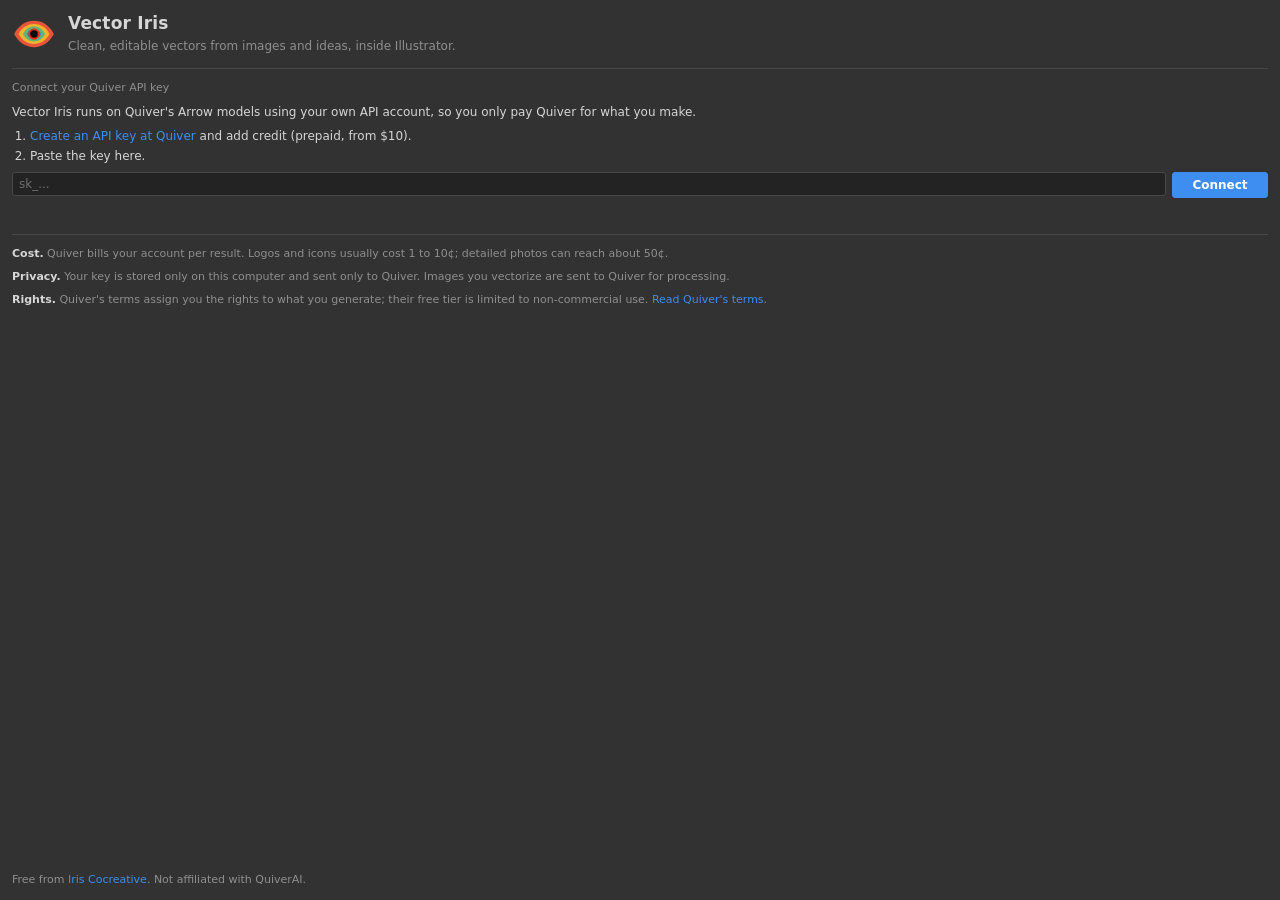
<file: index.html>
<!doctype html>
<html lang="en">
<head>
  <meta charset="utf-8">
  <title>Vector Iris</title>
  <link rel="stylesheet" href="css/panel.css">
</head>
<body>
  <!-- The mark: an eye of spectrum bands, after the image that started this. -->
  <svg width="0" height="0" style="position:absolute" aria-hidden="true">
    <symbol id="mark" viewBox="0 0 40 40">
      <path d="M2 20 C 10 4, 30 4, 38 20 C 30 36, 10 36, 2 20 Z" fill="#e8553a"/>
      <path d="M6 20 C 12 8, 28 8, 34 20 C 28 32, 12 32, 6 20 Z" fill="#f0b429"/>
      <path d="M10 20 C 14 11, 26 11, 30 20 C 26 29, 14 29, 10 20 Z" fill="#5fb37f"/>
      <path d="M13.5 20 C 16 14, 24 14, 26.5 20 C 24 26, 16 26, 13.5 20 Z" fill="#2f86c1"/>
      <circle cx="20" cy="20" r="5.2" fill="#e8301c"/>
      <circle cx="20" cy="20" r="3.4" fill="#0b0b0b"/>
    </symbol>
  </svg>

  <!-- First run: bring your own key -->
  <main class="panel welcome" id="welcome" hidden>
    <header class="brand big">
      <svg class="mark"><use href="#mark"/></svg>
      <div>
        <h1>Vector Iris</h1>
        <p class="tagline">Clean, editable vectors from images and ideas, inside Illustrator.</p>
      </div>
    </header>

    <section class="group">
      <div class="heading">Connect your Quiver API key</div>
      <p class="body">Vector Iris runs on Quiver's Arrow models using your own API account, so you only pay Quiver for what you make.</p>
      <ol class="steps">
        <li><a href="#" data-url="https://platform.quiver.ai/">Create an API key at Quiver</a> and add credit (prepaid, from $10).</li>
        <li>Paste the key here.</li>
      </ol>
      <div class="key-row">
        <input id="welcome-key" type="password" placeholder="sk_..." autocomplete="off" spellcheck="false">
        <button type="button" id="welcome-connect" class="primary">Connect</button>
      </div>
      <p id="welcome-status" class="status" aria-live="polite"></p>
    </section>

    <section class="group fine">
      <p><strong>Cost.</strong> Quiver bills your account per result. Logos and icons usually cost 1 to 10¢; detailed photos can reach about 50¢.</p>
      <p><strong>Privacy.</strong> Your key is stored only on this computer and sent only to Quiver. Images you vectorize are sent to Quiver for processing.</p>
      <p><strong>Rights.</strong> Quiver's terms assign you the rights to what you generate; their free tier is limited to non-commercial use. <a href="#" data-url="https://quiver.ai/legal/terms/">Read Quiver's terms</a>.</p>
    </section>

    <footer class="credit">Free from <a href="#" data-url="https://www.iriscocreative.com/">Iris Cocreative</a>. Not affiliated with QuiverAI.</footer>
  </main>

  <!-- Main panel -->
  <main class="panel" id="main" hidden>
    <header class="brand">
      <svg class="mark"><use href="#mark"/></svg>
      <h1>Vector Iris</h1>
      <span class="powered">Quiver Arrow</span>
    </header>

    <section class="group first">
      <div class="seg three" role="radiogroup" id="mode">
        <button type="button" data-v="trace" role="radio">Trace</button>
        <button type="button" data-v="redraw" role="radio">Redraw</button>
        <button type="button" data-v="generate" role="radio">Generate</button>
      </div>
      <p class="hint" id="mode-hint"></p>
    </section>

    <section class="source" id="source">
      <div class="source-mark" aria-hidden="true">
        <svg class="ic ic-image" viewBox="0 0 20 20"><rect x="2.5" y="4" width="15" height="12" rx="1.5"/><circle cx="7" cy="8.5" r="1.4"/><path d="M3 14.5l4.2-4 3 2.8 2.6-2.3 4.2 3.8"/></svg>
        <svg class="ic ic-art" viewBox="0 0 20 20"><path d="M10 2.5l4.5 6.5-4.5 8.5L5.5 9z"/><circle cx="10" cy="9.6" r="1.3"/><path d="M10 11v6.5"/></svg>
        <svg class="ic ic-new" viewBox="0 0 20 20"><path d="M10 4v12M4 10h12"/></svg>
        <svg class="ic ic-empty" viewBox="0 0 20 20"><path d="M3 7V3h4M13 3h4v4M17 13v4h-4M7 17H3v-4"/></svg>
      </div>
      <div class="source-text">
        <div class="source-name" id="source-name">Nothing selected</div>
        <div class="source-hint" id="source-hint">Select an image on the artboard.</div>
      </div>
    </section>

    <section class="group" id="prompt-fields">
      <label class="field-label" for="prompt">Prompt</label>
      <textarea id="prompt" rows="3"></textarea>
      <label class="field-label" for="instructions">Style <span>(optional)</span></label>
      <textarea id="instructions" rows="2" placeholder="Flat colors, no gradients, bold shapes."></textarea>
      <div class="gen-only">
        <div class="row">
          <label for="format">Format</label>
          <select id="format">
            <option value="1:1">Square</option>
            <option value="4:3">Landscape 4:3</option>
            <option value="16:9">Wide 16:9</option>
            <option value="3:4">Portrait 3:4</option>
            <option value="9:16">Tall 9:16</option>
          </select>
        </div>
        <label class="check"><input id="use-ref" type="checkbox"><span></span>Use the selection as a style reference</label>
      </div>
    </section>

    <section class="group">
      <div class="heading">Effort</div>
      <div class="seg four" role="radiogroup" id="effort">
        <button type="button" data-v="low" role="radio">Low</button>
        <button type="button" data-v="medium" role="radio">Medium</button>
        <button type="button" data-v="high" role="radio">High</button>
        <button type="button" data-v="xhigh" role="radio">Max</button>
      </div>
      <p class="hint">How long Arrow reasons before drawing. Higher costs more and adds shapes, which isn't always better. Start on Low.</p>
      <div class="row">
        <label for="model">Model</label>
        <select id="model">
          <option value="arrow-2-telos">Arrow 2 Telos (best)</option>
          <option value="arrow-2">Arrow 2 (fastest, cheapest)</option>
        </select>
      </div>
      <div class="row" id="size-row">
        <label for="size">Export</label>
        <select id="size">
          <option value="1024">1024 px</option>
          <option value="2048">2048 px</option>
          <option value="4096">4096 px</option>
        </select>
      </div>
    </section>

    <details class="group settings" id="settings">
      <summary>Settings</summary>
      <label class="field-label" for="key">Quiver API key <span id="key-state"></span></label>
      <div class="key-row">
        <input id="key" type="password" placeholder="Paste a new key" autocomplete="off" spellcheck="false">
        <button type="button" id="key-save" class="ghost">Save</button>
      </div>
      <label class="field-label" for="outdir">Save SVGs to</label>
      <div class="key-row">
        <input id="outdir" type="text" spellcheck="false">
        <button type="button" id="outdir-open" class="ghost" title="Open this folder">Open</button>
      </div>
      <div class="row">
        <label for="gap">Gap</label>
        <span class="num-wrap"><input id="gap" class="num" type="number" min="0" step="1"><i>pt</i></span>
        <span></span>
      </div>
      <p class="about">
        <span id="version"></span> ·
        <a href="#" data-url="https://quiver.ai/legal/terms/">Quiver terms</a> ·
        <a href="#" id="forget-key">Forget key</a><br>
        Free from <a href="#" data-url="https://www.iriscocreative.com/">Iris Cocreative</a>. Not affiliated with QuiverAI.
      </p>
    </details>

    <footer class="foot">
      <div class="progress" id="progress" hidden>
        <div class="bar"><span></span></div>
        <div class="progress-text"><span id="progress-label">Working</span><span id="elapsed">0s</span></div>
      </div>
      <p id="status" class="status" aria-live="polite"></p>
      <div class="actions">
        <button type="button" id="cancel" class="ghost" hidden>Cancel</button>
        <button type="button" id="go" class="primary">Vectorize</button>
      </div>
      <ol class="history" id="history"></ol>
    </footer>
  </main>
  <script src="js/quiver.js"></script>
  <script src="js/panel.js"></script>
</body>
</html>
</file>
<file: css/panel.css>
/* Tokens: dark by default; panel.js sets --bg from Illustrator and flips to light. */
:root {
  --bg: #323232;
  --field: #232323;
  --line: #474747;
  --text: #d6d6d6;
  --muted: #8f8f8f;
  --accent: #3d8ef0;
  --accent-text: #ffffff;
  --ok: #5fc48a;
  --danger: #f07a6a;
}
:root[data-theme="light"] {
  --field: #ffffff;
  --line: #c4c4c4;
  --text: #1f1f1f;
  --muted: #6b6b6b;
  --ok: #1f8a4c;
  --danger: #c4402e;
}

* { box-sizing: border-box; }
html, body { margin: 0; height: 100%; }
body {
  background: var(--bg);
  color: var(--text);
  font: 12px/1.35 "Segoe UI", system-ui, -apple-system, sans-serif;
  overflow-x: hidden;
}

/* Scrollbars: thin, themed, and only as visible as they need to be.
   WebKit pseudo-elements, because that's what CEP's Chromium honors. */
::-webkit-scrollbar { width: 10px; height: 10px; }
::-webkit-scrollbar-track, ::-webkit-scrollbar-corner { background: transparent; }
::-webkit-scrollbar-thumb {
  background: var(--line);
  border-radius: 5px;
  border: 3px solid transparent;
  background-clip: padding-box;
  min-height: 32px;
}
::-webkit-scrollbar-thumb:hover { background-color: var(--muted); }
::-webkit-scrollbar-thumb:active { background-color: var(--accent); }
textarea::-webkit-scrollbar { width: 8px; }
textarea::-webkit-scrollbar-thumb { border-width: 2px; }

.panel { display: flex; flex-direction: column; min-height: 100%; padding: 12px; gap: 12px; }

.source { display: flex; align-items: center; gap: 10px; min-width: 0; }
.source > div:last-child { min-width: 0; }
.source-mark {
  flex: none; width: 34px; height: 34px; border-radius: 4px;
  border: 1px dashed var(--line);
  display: grid; place-items: center; color: var(--muted);
}
.source-mark .ic { display: none; width: 20px; height: 20px; fill: none; stroke: currentColor; stroke-width: 1.4; stroke-linecap: round; stroke-linejoin: round; }
.source[data-kind="image"] .ic-image, .source[data-kind="art"] .ic-art,
.source[data-kind="new"] .ic-new, .source:not([data-kind]) .ic-empty, .source[data-kind="empty"] .ic-empty { display: block; }
.source.ready .source-mark { border-style: solid; border-color: var(--accent); color: var(--accent); }
.source-name { font-weight: 600; overflow: hidden; text-overflow: ellipsis; white-space: nowrap; }
.source-hint { color: var(--muted); font-size: 11px; }

.group { display: flex; flex-direction: column; gap: 8px; border-top: 1px solid var(--line); padding-top: 12px; }
.group.first { border-top: 0; padding-top: 0; }
.heading { color: var(--muted); font-size: 11px; }
.hint { margin: 0; color: var(--muted); font-size: 11px; }

.seg { display: grid; grid-template-columns: repeat(2, 1fr); border: 1px solid var(--line); border-radius: 3px; overflow: hidden; }
.seg.three { grid-template-columns: repeat(3, 1fr); }
.seg.four { grid-template-columns: repeat(4, 1fr); }
.seg button { height: 24px; border: 0; background: var(--field); color: var(--muted); font: inherit; cursor: pointer; }
.seg button + button { border-left: 1px solid var(--line); }
.seg button[aria-checked="true"] { background: var(--accent); color: var(--accent-text); }

.row { display: grid; grid-template-columns: 58px minmax(0, 1fr) 40px; align-items: center; gap: 8px; }
.row > label { color: var(--muted); }
.row select { grid-column: 2 / 4; }

select, textarea, input[type="text"], input[type="password"], .num {
  width: 100%;
  min-width: 0;
  background: var(--field);
  color: var(--text);
  border: 1px solid var(--line);
  border-radius: 3px;
  font: inherit;
}
select, input[type="text"], input[type="password"], .num { height: 24px; padding: 0 6px; }
textarea { padding: 5px 6px; resize: vertical; min-height: 44px; }
select:focus, textarea:focus, input:focus { outline: none; border-color: var(--accent); }
::placeholder { color: var(--muted); opacity: 0.7; }

.field-label { color: var(--muted); font-size: 11px; }
.field-label span { opacity: 0.8; }
.redraw-fields { display: flex; flex-direction: column; gap: 6px; }
.redraw-fields[hidden] { display: none; }

.num-wrap { position: relative; display: flex; align-items: center; }
.num-wrap i { position: absolute; right: 6px; font-style: normal; color: var(--muted); pointer-events: none; }
.num { padding-right: 22px; font-variant-numeric: tabular-nums; }
.num::-webkit-inner-spin-button, .num::-webkit-outer-spin-button { -webkit-appearance: none; margin: 0; }

.settings summary { cursor: pointer; color: var(--muted); font-size: 11px; list-style: none; }
.settings summary::before { content: "▸ "; }
.settings[open] summary::before { content: "▾ "; }
.settings[open] { gap: 8px; }
.key-row { display: grid; grid-template-columns: minmax(0, 1fr) auto; gap: 6px; }
#key-state.set { color: var(--ok); }
#key-state.unset { color: var(--danger); }

button.ghost, button.primary { height: 26px; padding: 0 12px; border-radius: 3px; font: inherit; cursor: pointer; }
button.ghost { background: transparent; color: var(--text); border: 1px solid var(--line); }
button.ghost:hover { border-color: var(--muted); }
button.primary { background: var(--accent); color: var(--accent-text); border: 1px solid var(--accent); font-weight: 600; min-width: 96px; }
button.primary:hover { filter: brightness(1.08); }
button:disabled { opacity: 0.45; cursor: default; filter: none; }
button:focus-visible { outline: 2px solid var(--accent); outline-offset: 1px; }
[hidden] { display: none !important; }

.foot { margin-top: auto; display: flex; flex-direction: column; gap: 8px; border-top: 1px solid var(--line); padding-top: 12px; }
.status { margin: 0; min-height: 16px; color: var(--muted); }
.status.error { color: var(--danger); }
.status.ok { color: var(--ok); }
.actions { display: flex; justify-content: flex-end; gap: 8px; }

.progress { display: flex; flex-direction: column; gap: 4px; }
.bar { height: 3px; background: var(--field); border-radius: 2px; overflow: hidden; }
.bar span { display: block; height: 100%; width: 30%; background: var(--accent); border-radius: 2px; animation: slide 1.4s ease-in-out infinite; }
@keyframes slide { from { transform: translateX(-100%); } to { transform: translateX(340%); } }
.progress-text { display: flex; justify-content: space-between; color: var(--muted); font-size: 11px; font-variant-numeric: tabular-nums; }

.history { list-style: none; margin: 0; padding: 0; display: flex; flex-direction: column; }
.history li { display: grid; grid-template-columns: 1fr auto; gap: 2px 8px; padding: 6px 0; border-top: 1px solid var(--line); font-size: 11px; }
.history .h-name { overflow: hidden; text-overflow: ellipsis; white-space: nowrap; }
.history .h-meta { color: var(--muted); grid-column: 1; }
.history a { grid-row: 1 / 3; grid-column: 2; align-self: center; color: var(--accent); cursor: pointer; text-decoration: none; }
.history a:hover { text-decoration: underline; }

@media (prefers-reduced-motion: reduce) { .bar span { animation: none; width: 100%; opacity: 0.6; } }

/* ---------- brand ---------- */
.brand { display: flex; align-items: center; gap: 8px; }
.brand .mark { width: 22px; height: 22px; flex: none; }
.brand h1 { margin: 0; font-size: 13px; font-weight: 600; letter-spacing: 0.01em; }
.brand .powered { margin-left: auto; color: var(--muted); font-size: 10px; }
.brand.big { align-items: flex-start; gap: 12px; }
.brand.big .mark { width: 44px; height: 44px; }
.brand.big h1 { font-size: 17px; }
.tagline { margin: 3px 0 0; color: var(--muted); }

a { color: var(--accent); text-decoration: none; cursor: pointer; }
a:hover { text-decoration: underline; }

/* ---------- welcome ---------- */
.welcome .body { margin: 0; }
.steps { margin: 0; padding-left: 18px; display: flex; flex-direction: column; gap: 4px; }
.fine p { margin: 0; color: var(--muted); font-size: 11px; }
.fine strong { color: var(--text); font-weight: 600; }
.credit { margin-top: auto; color: var(--muted); font-size: 11px; }

/* ---------- source + generate ---------- */
.source-text { min-width: 0; }
.source.new .source-mark { border-style: solid; }
.gen-only { display: flex; flex-direction: column; gap: 8px; margin-top: 2px; }
.check { display: inline-flex; align-items: center; gap: 8px; cursor: pointer; }
.check input { position: absolute; opacity: 0; pointer-events: none; }
.check span {
  flex: none; width: 14px; height: 14px; border-radius: 3px;
  border: 1px solid var(--line); background: var(--field);
  display: grid; place-items: center;
}
.check input:checked + span { background: var(--accent); border-color: var(--accent); }
.check input:checked + span::after { content: ""; width: 7px; height: 4px; border: 2px solid var(--accent-text); border-top: 0; border-right: 0; transform: translateY(-1px) rotate(-45deg); }
.check input:focus-visible + span { box-shadow: 0 0 0 2px var(--accent); }
.check input:disabled + span, .check input:disabled ~ * { opacity: 0.5; }

.about { margin: 4px 0 0; color: var(--muted); font-size: 11px; line-height: 1.6; }
</file>
